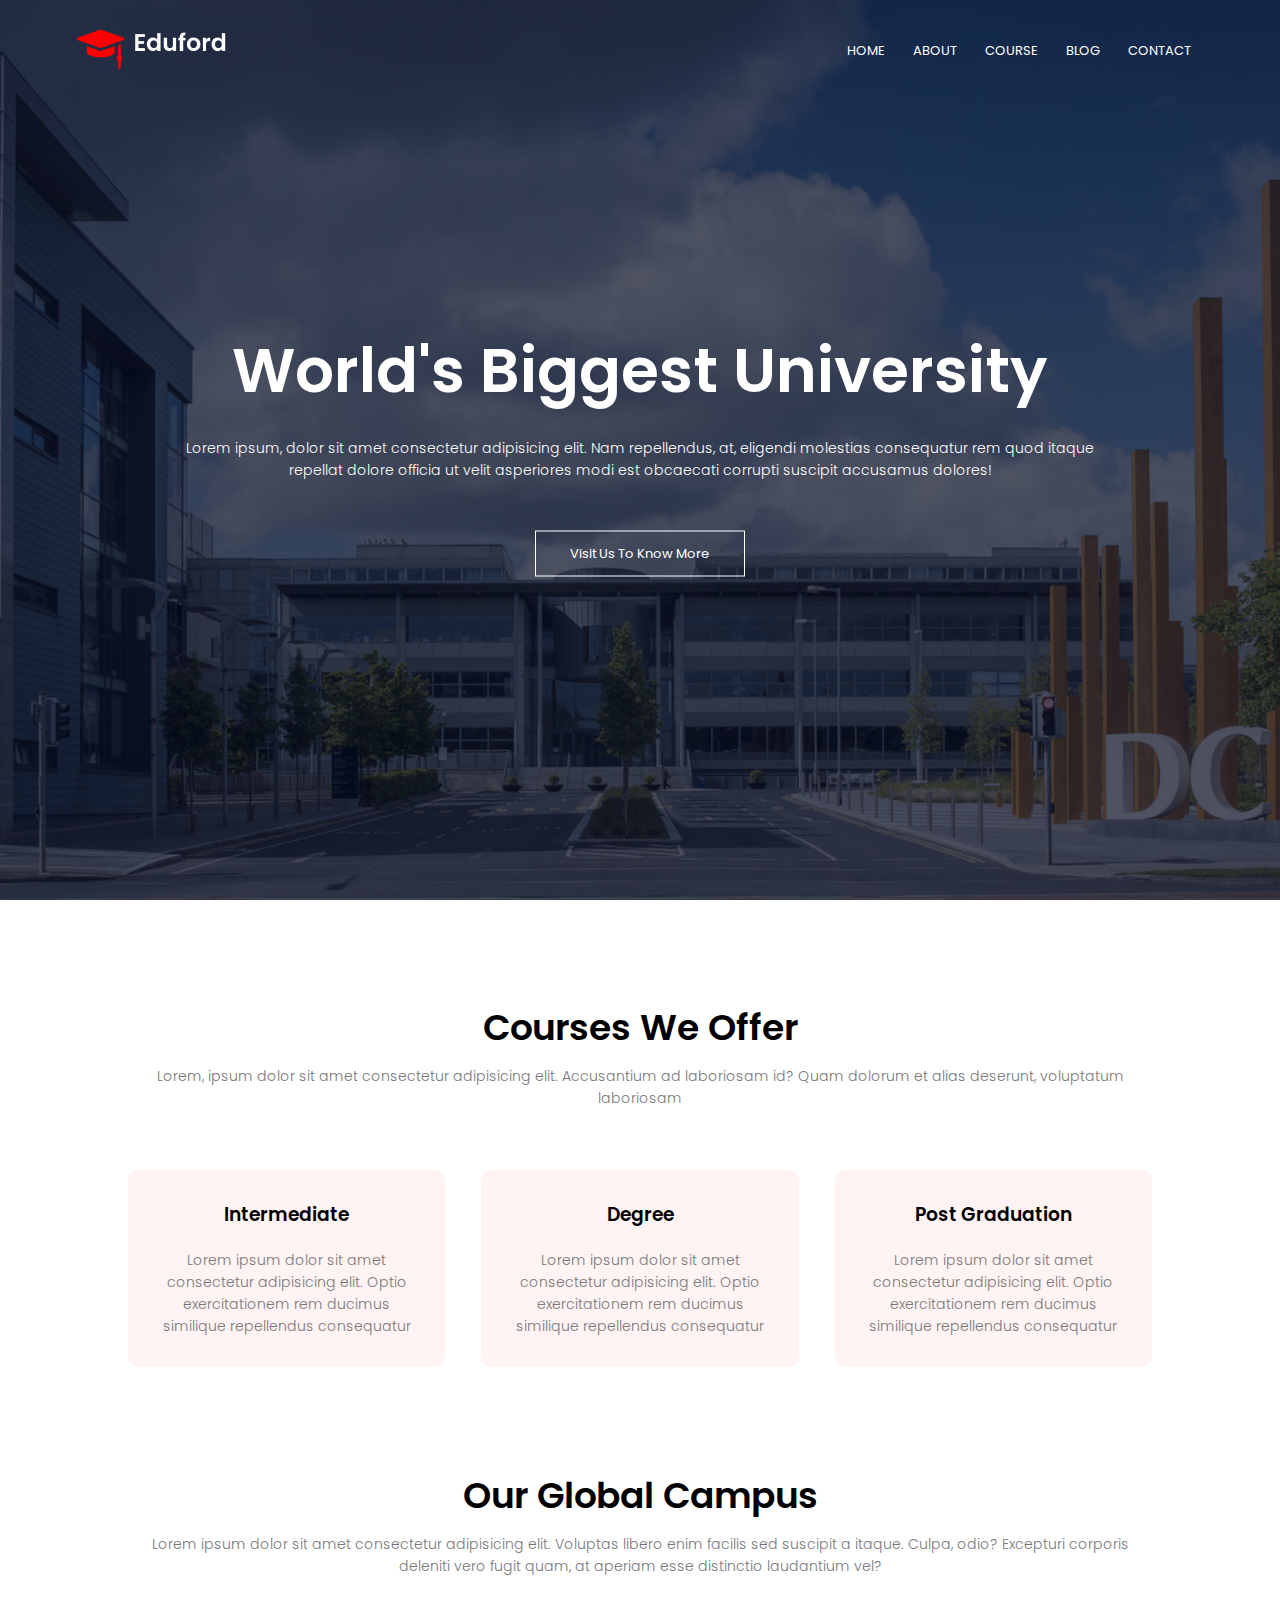
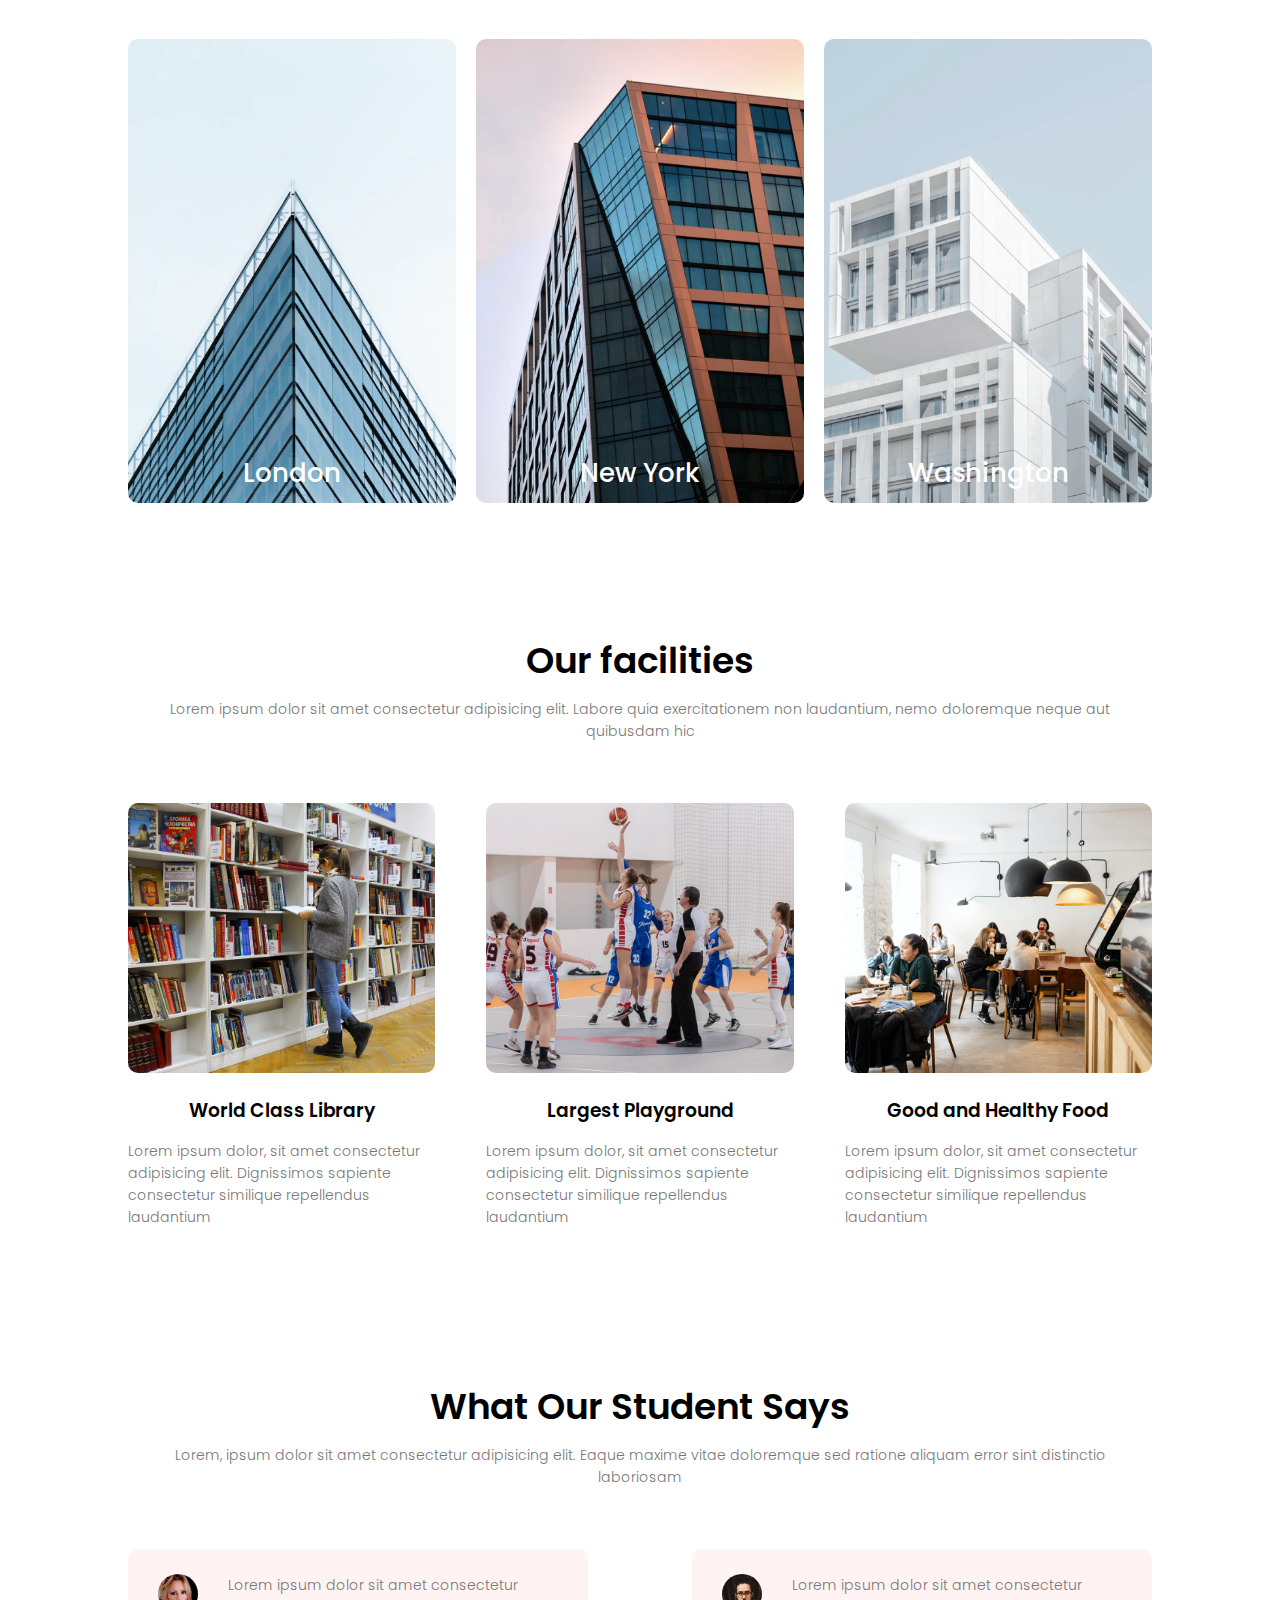
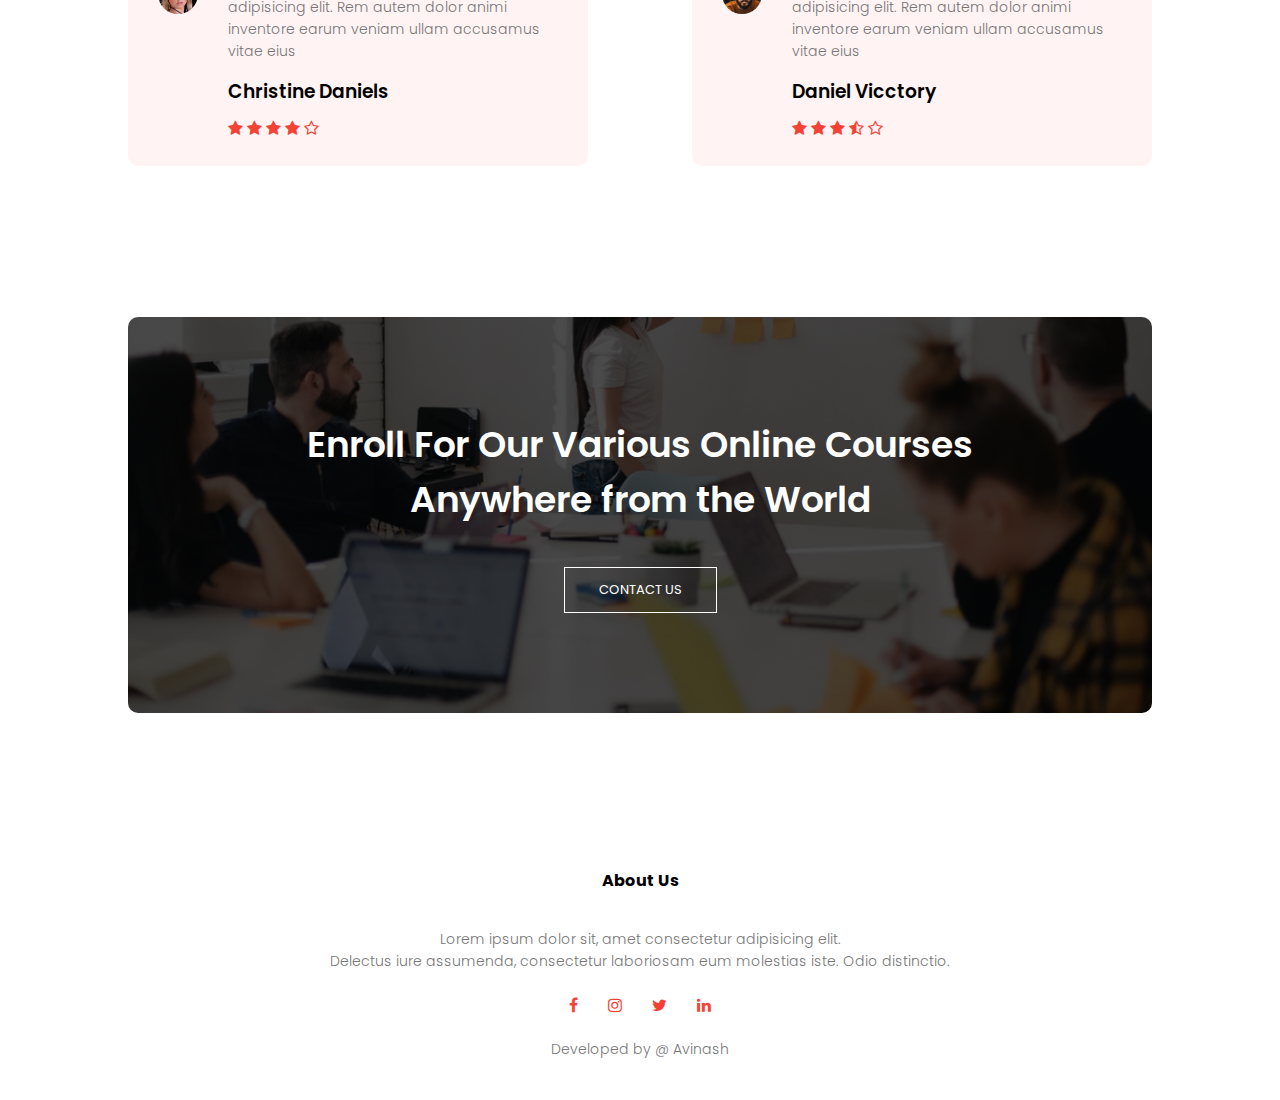
<file: index.html>
<!DOCTYPE html>
<html lang="en">
  <head>
    <meta charset="UTF-8" />
    <meta http-equiv="X-UA-Compatible" content="IE=edge" />
    <meta name="viewport" content="width=device-width, initial-scale=1.0" />
    <title>World's biggest University</title>
    <link rel="stylesheet" href="style.css" />

    <link rel="preconnect" href="https://fonts.googleapis.com" />
    <link rel="preconnect" href="https://fonts.gstatic.com" crossorigin />
    <link
      href="https://fonts.googleapis.com/css2?family=Poppins:ital,wght@0,200;0,400;0,600;0,700;1,100;1,200;1,400&display=swap"
      rel="stylesheet"
    />
    <link
      href="https://maxcdn.bootstrapcdn.com/font-awesome/4.2.0/css/font-awesome.min.css"
      rel="stylesheet"
    />
  </head>
  <body>
    <section class="header">
      <nav>
        <a href="index.html"><img src="eduford_img/logo.png" /></a>
        <div class="nav-links" id="navLinks">
          <i class="fa fa-times" onclick="hideMenu()"></i>
          <ul>
            <li><a href="index.html">HOME</a></li>
            <li><a href="about.html">ABOUT</a></li>
            <li><a href="course.html">COURSE</a></li>
            <li><a href="blog.html">BLOG</a></li>
            <li><a href="contcat.html">CONTACT</a></li>
          </ul>
        </div>
        <i class="fa fa-bars" onclick="showMenu()"></i>
      </nav>
      <div class="text-box">
        <h1>World's Biggest University</h1>
        <p>
          Lorem ipsum, dolor sit amet consectetur adipisicing elit. Nam
          repellendus, at, eligendi molestias consequatur rem quod itaque<br />
          repellat dolore officia ut velit asperiores modi est obcaecati
          corrupti suscipit accusamus dolores!
        </p>
        <a href="" class="btn">Visit Us To Know More</a>
      </div>
    </section>

    <section class="course">
      <h1>Courses We Offer</h1>
      <p>
        Lorem, ipsum dolor sit amet consectetur adipisicing elit. Accusantium ad
        laboriosam id? Quam dolorum et alias deserunt, voluptatum laboriosam
      </p>
      <div class="row">
        <div class="course-col">
          <h3>Intermediate</h3>
          <p>
            Lorem ipsum dolor sit amet consectetur adipisicing elit. Optio
            exercitationem rem ducimus similique repellendus consequatur
          </p>
        </div>

        <div class="course-col">
          <h3>Degree</h3>
          <p>
            Lorem ipsum dolor sit amet consectetur adipisicing elit. Optio
            exercitationem rem ducimus similique repellendus consequatur
          </p>
        </div>
        <div class="course-col">
          <h3>Post Graduation</h3>
          <p>
            Lorem ipsum dolor sit amet consectetur adipisicing elit. Optio
            exercitationem rem ducimus similique repellendus consequatur
          </p>
        </div>
      </div>
    </section>

    <!-- ----------------------campus------------------------------ -->

    <section class="campus">
      <h1>Our Global Campus</h1>
      <p>
        Lorem ipsum dolor sit amet consectetur adipisicing elit. Voluptas libero
        enim facilis sed suscipit a itaque. Culpa, odio? Excepturi corporis
        deleniti vero fugit quam, at aperiam esse distinctio laudantium vel?
      </p>
      <div class="row">
        <div class="campus-col">
          <img src="eduford_img/london.png" alt="landon" />
          <div class="layer">
            <h3>London</h3>
          </div>
        </div>

        <div class="campus-col">
          <img src="eduford_img/newyork.png" alt="landon" />
          <div class="layer">
            <h3>New York</h3>
          </div>
        </div>

        <div class="campus-col">
          <img src="eduford_img/washington.png" alt="landon" />
          <div class="layer">
            <h3>Washington</h3>
          </div>
        </div>
      </div>
    </section>
    <!-- ------------------------Facilities-------------------------- -->
    <section class="facilities">
      <h1>Our facilities</h1>
      <p>
        Lorem ipsum dolor sit amet consectetur adipisicing elit. Labore quia
        exercitationem non laudantium, nemo doloremque neque aut quibusdam hic
      </p>

      <div class="row">
        <div class="facilites-cols">
          <img src="eduford_img/library.png" />
          <h3>World Class Library</h3>
          <p>
            Lorem ipsum dolor, sit amet consectetur adipisicing elit.
            Dignissimos sapiente consectetur similique repellendus laudantium
          </p>
        </div>

        <div class="facilites-cols">
          <img src="eduford_img/basketball.png" />
          <h3>Largest Playground</h3>
          <p>
            Lorem ipsum dolor, sit amet consectetur adipisicing elit.
            Dignissimos sapiente consectetur similique repellendus laudantium
          </p>
        </div>

        <div class="facilites-cols">
          <img src="eduford_img/cafeteria.png" />
          <h3>Good and Healthy Food</h3>
          <p>
            Lorem ipsum dolor, sit amet consectetur adipisicing elit.
            Dignissimos sapiente consectetur similique repellendus laudantium
          </p>
        </div>
      </div>
    </section>

    <!-- -----------------------------Testimonials---------------------------- -->

    <section class="testimonial">
      <h1>What Our Student Says</h1>
      <p>
        Lorem, ipsum dolor sit amet consectetur adipisicing elit. Eaque maxime
        vitae doloremque sed ratione aliquam error sint distinctio laboriosam
      </p>

      <div class="row">
        <div class="testimonial-col">
          <img src="eduford_img/user1.jpg" />
          <div>
            <p>
              Lorem ipsum dolor sit amet consectetur adipisicing elit. Rem autem
              dolor animi inventore earum veniam ullam accusamus vitae eius
              <h3>Christine Daniels</h3>
              <i class="fa fa-star"></i>
              <i class="fa fa-star"></i>
              <i class="fa fa-star"></i>
              <i class="fa fa-star"></i>
              <i class="fa fa-star-o"></i>
            </p>
          </div>
        </div>

        <div class="testimonial-col">
          <img src="eduford_img/user2.jpg" />
          <div>
            <p>
              Lorem ipsum dolor sit amet consectetur adipisicing elit. Rem autem
              dolor animi inventore earum veniam ullam accusamus vitae eius
              <h3>Daniel Vicctory</h3>
              <i class="fa fa-star"></i>
              <i class="fa fa-star"></i>
              <i class="fa fa-star"></i>
              <i class="fa fa-star-half-o"></i>
              <i class="fa fa-star-o"></i>
            </p>
          </div>
        </div>
      </div>
    </section>



    <!-- -----------------------Call to Action------------------------------- -->


    <section class="cta">
      <h1>Enroll For Our Various Online Courses <br>Anywhere from the World</h1>
      <a href=""class="btn">CONTACT US</a>
    </section>



    <!-- ---------------------Footer---------------------------------- -->

    <section class="footer">
      <h4>About Us</h4>
      <p>Lorem ipsum dolor sit, amet consectetur adipisicing elit.<br> Delectus iure assumenda, consectetur laboriosam eum molestias iste. Odio distinctio.</p>
      <div class="icons">
        <i class="fa fa-facebook"></i>
        <i class="fa fa-instagram"></i>
        <i class="fa fa-twitter"></i>
        <i class="fa fa-linkedin"></i>
      </div>
      <p>Developed by @ Avinash</p>
    </section>

















    <!-- ---------------------------Javascript for toggle Menu------------------- -->
    <script>
      var navLinks = document.getElementById("navLinks");

      function hideMenu() {
        navLinks.style.right = "-200px";
      }
      function showMenu() {
        navLinks.style.right = "0";
      }
    </script>
  </body>
</html>
</file>
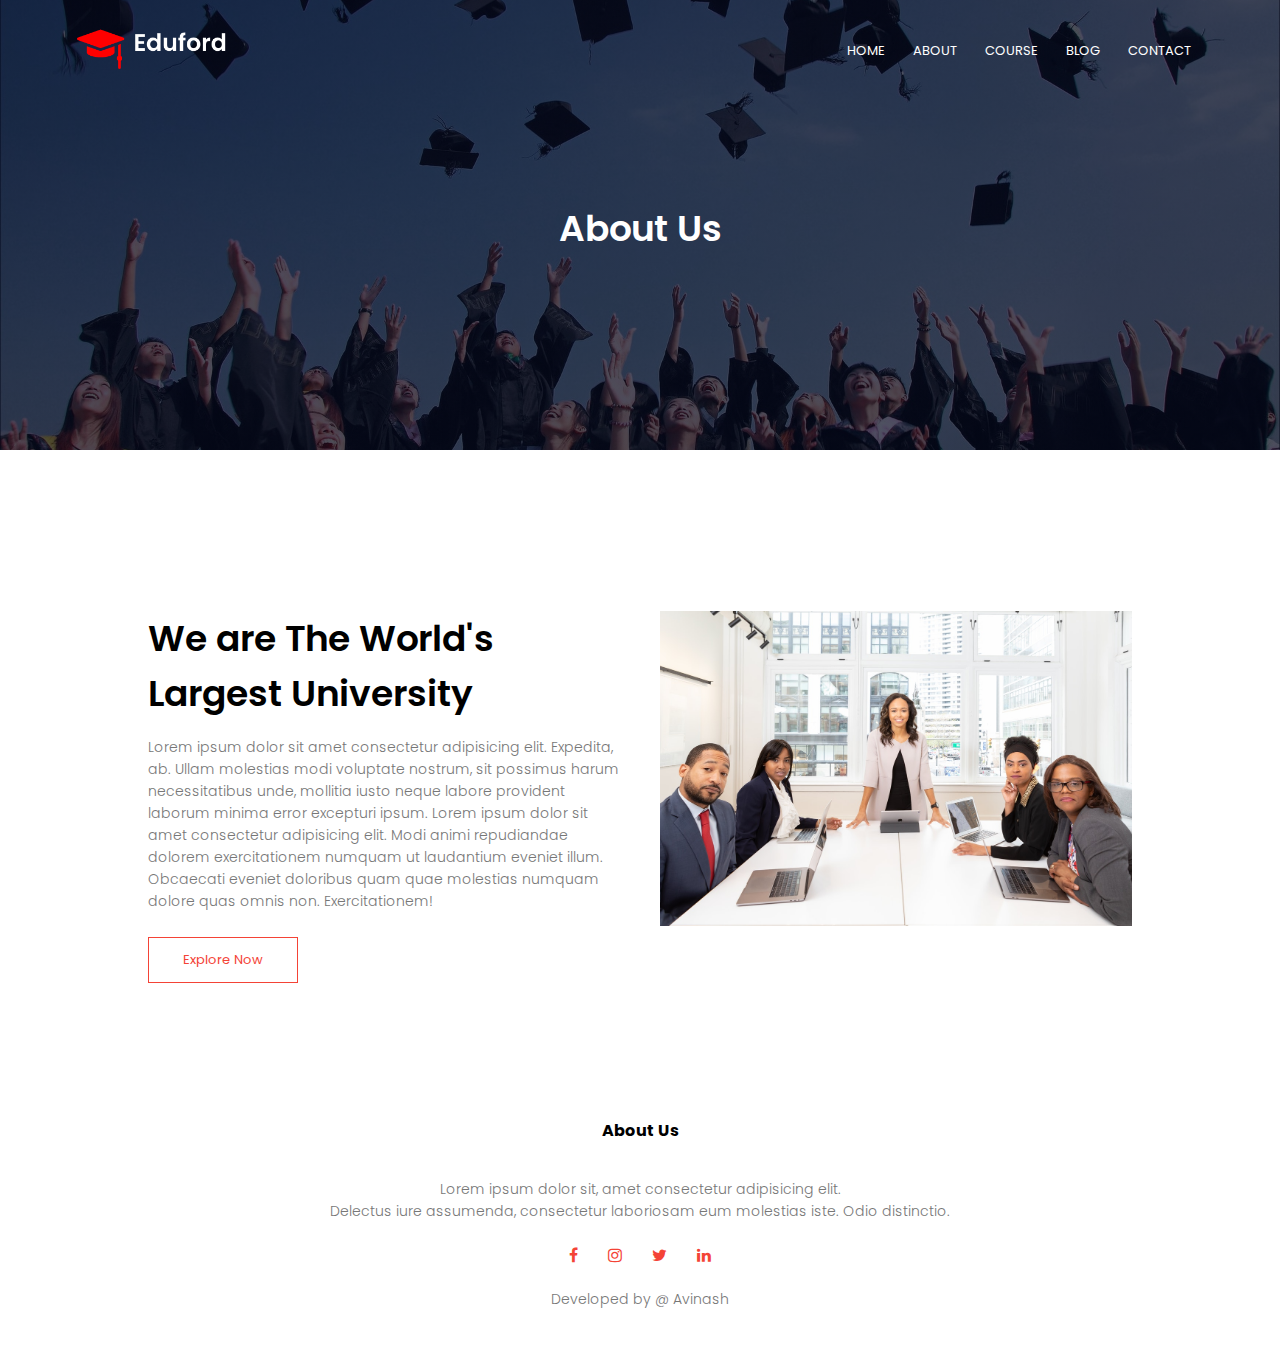
<file: about.html>
<!DOCTYPE html>
<html lang="en">
  <head>
    <meta charset="UTF-8" />
    <meta http-equiv="X-UA-Compatible" content="IE=edge" />
    <meta name="viewport" content="width=device-width, initial-scale=1.0" />
    <title>World's biggest University</title>
    <link rel="stylesheet" href="style.css" />

    <link rel="preconnect" href="https://fonts.googleapis.com" />
    <link rel="preconnect" href="https://fonts.gstatic.com" crossorigin />
    <link
      href="https://fonts.googleapis.com/css2?family=Poppins:ital,wght@0,200;0,400;0,600;0,700;1,100;1,200;1,400&display=swap"
      rel="stylesheet"
    />
    <link
      href="https://maxcdn.bootstrapcdn.com/font-awesome/4.2.0/css/font-awesome.min.css"
      rel="stylesheet"
    />
  </head>
  <body>
    <section class="sub-header">
      <nav>
        <a href="index.html"><img src="eduford_img/logo.png" /></a>
        <div class="nav-links" id="navLinks">
          <i class="fa fa-times" onclick="hideMenu()"></i>
          <ul>
            <li><a href="index.html">HOME</a></li>
            <li><a href="about.html">ABOUT</a></li>
            <li><a href="course.html">COURSE</a></li>
            <li><a href="blog.html">BLOG</a></li>
            <li><a href="contcat.html">CONTACT</a></li>
          </ul>
        </div>
        <i class="fa fa-bars" onclick="showMenu()"></i>
      </nav>
      <h1>About Us</h1>
    </section>

    <!-- ----------------------About Us content-----------------------------   -->

    <section class="about-us">
      <div class="row">
        <div class="about-col">
          <h1>We are The World's Largest University</h1>
          <p>
            Lorem ipsum dolor sit amet consectetur adipisicing elit. Expedita,
            ab. Ullam molestias modi voluptate nostrum, sit possimus harum
            necessitatibus unde, mollitia iusto neque labore provident laborum
            minima error excepturi ipsum. Lorem ipsum dolor sit amet consectetur
            adipisicing elit. Modi animi repudiandae dolorem exercitationem
            numquam ut laudantium eveniet illum. Obcaecati eveniet doloribus
            quam quae molestias numquam dolore quas omnis non. Exercitationem!
          </p>
          <a href="" class="btn red-btn">Explore Now</a>
        </div>
        <div class="about-col">
          <img src="eduford_img/about.jpg" alt="" />
        </div>
      </div>
    </section>

    <!-- ---------------------Footer---------------------------------- -->

    <section class="footer">
      <h4>About Us</h4>
      <p>
        Lorem ipsum dolor sit, amet consectetur adipisicing elit.<br />
        Delectus iure assumenda, consectetur laboriosam eum molestias iste. Odio
        distinctio.
      </p>
      <div class="icons">
        <i class="fa fa-facebook"></i>
        <i class="fa fa-instagram"></i>
        <i class="fa fa-twitter"></i>
        <i class="fa fa-linkedin"></i>
      </div>
      <p>Developed by @ Avinash</p>
    </section>

    <!-- ---------------------------Javascript for toggle Menu------------------- -->
    <script>
      var navLinks = document.getElementById("navLinks");

      function hideMenu() {
        navLinks.style.right = "-200px";
      }
      function showMenu() {
        navLinks.style.right = "0";
      }
    </script>
  </body>
</html>
</file>
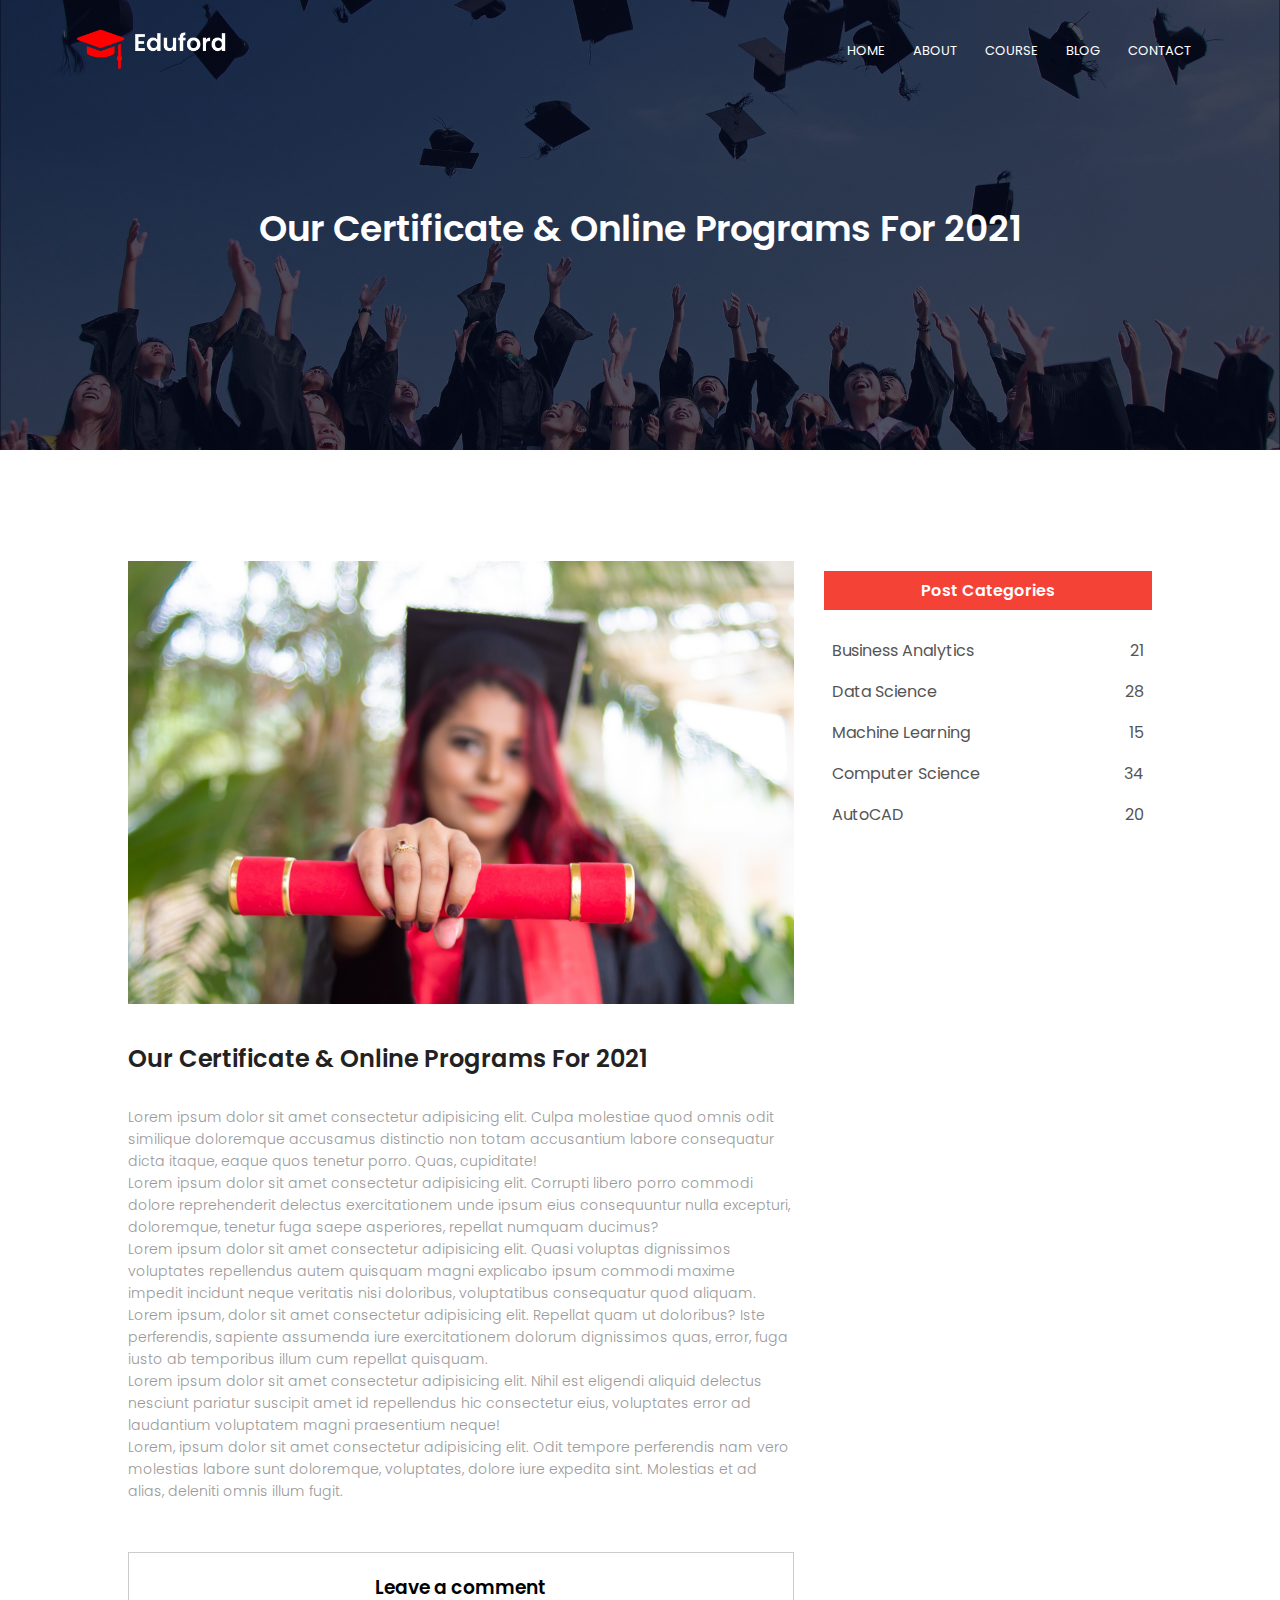
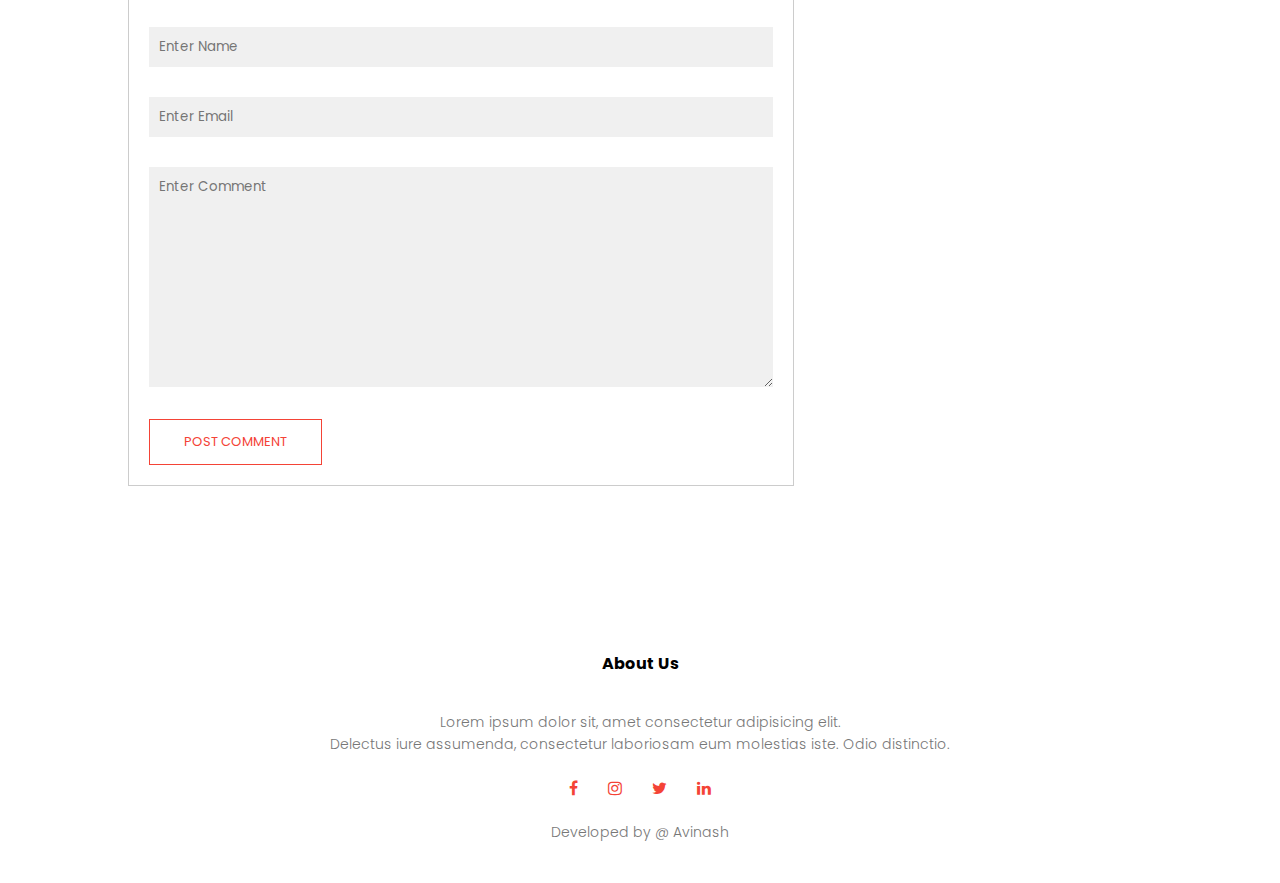
<file: blog.html>
<!DOCTYPE html>
<html lang="en">
  <head>
    <meta charset="UTF-8" />
    <meta http-equiv="X-UA-Compatible" content="IE=edge" />
    <meta name="viewport" content="width=device-width, initial-scale=1.0" />
    <title>World's biggest University</title>
    <link rel="stylesheet" href="style.css" />

    <link rel="preconnect" href="https://fonts.googleapis.com" />
    <link rel="preconnect" href="https://fonts.gstatic.com" crossorigin />
    <link
      href="https://fonts.googleapis.com/css2?family=Poppins:ital,wght@0,200;0,400;0,600;0,700;1,100;1,200;1,400&display=swap"
      rel="stylesheet"
    />
    <link
      href="https://maxcdn.bootstrapcdn.com/font-awesome/4.2.0/css/font-awesome.min.css"
      rel="stylesheet"
    />
  </head>
  <body>
    <section class="sub-header">
      <nav>
        <a href="index.html"><img src="eduford_img/logo.png" /></a>
        <div class="nav-links" id="navLinks">
          <i class="fa fa-times" onclick="hideMenu()"></i>
          <ul>
            <li><a href="index.html">HOME</a></li>
            <li><a href="about.html">ABOUT</a></li>
            <li><a href="course.html">COURSE</a></li>
            <li><a href="blog.html">BLOG</a></li>
            <li><a href="contcat.html">CONTACT</a></li>
          </ul>
        </div>
        <i class="fa fa-bars" onclick="showMenu()"></i>
      </nav>
      <h1>Our Certificate & Online Programs For 2021</h1>
    </section>

    <!-- ------------------------BLog Page content------------------------ -->

    <section class="blog-section">
      <div class="row">
        <div class="blog-left">
          <img src="eduford_img/certificate.jpg" alt="" />
          <h2>Our Certificate & Online Programs For 2021</h2>
          <p>
            Lorem ipsum dolor sit amet consectetur adipisicing elit. Culpa
            molestiae quod omnis odit similique doloremque accusamus distinctio
            non totam accusantium labore consequatur dicta itaque, eaque quos
            tenetur porro. Quas, cupiditate!<br />Lorem ipsum dolor sit amet
            consectetur adipisicing elit. Corrupti libero porro commodi dolore
            reprehenderit delectus exercitationem unde ipsum eius consequuntur
            nulla excepturi, doloremque, tenetur fuga saepe asperiores, repellat
            numquam ducimus?
          </p>
          <p>
            Lorem ipsum dolor sit amet consectetur adipisicing elit. Quasi
            voluptas dignissimos voluptates repellendus autem quisquam magni
            explicabo ipsum commodi maxime impedit incidunt neque veritatis nisi
            doloribus, voluptatibus consequatur quod aliquam.<br />Lorem ipsum,
            dolor sit amet consectetur adipisicing elit. Repellat quam ut
            doloribus? Iste perferendis, sapiente assumenda iure exercitationem
            dolorum dignissimos quas, error, fuga iusto ab temporibus illum cum
            repellat quisquam.
          </p>
          <p>
            Lorem ipsum dolor sit amet consectetur adipisicing elit. Nihil est
            eligendi aliquid delectus nesciunt pariatur suscipit amet id
            repellendus hic consectetur eius, voluptates error ad laudantium
            voluptatem magni praesentium neque!<br />Lorem, ipsum dolor sit amet
            consectetur adipisicing elit. Odit tempore perferendis nam vero
            molestias labore sunt doloremque, voluptates, dolore iure expedita
            sint. Molestias et ad alias, deleniti omnis illum fugit.
          </p>

          <div class="comment-box">
            <h3>Leave a comment</h3>
            <form action="formHandler.php" class="comment-form">
              <input type="text" placeholder="Enter Name" name="name" />
              <input
                type="email"
                placeholder="Enter Email"
                name="visitor_email"
              />
              <textarea
                rows="10"
                placeholder="Enter Comment"
                name="subject"
              ></textarea>
              <button type="submit" class="btn red-btn">POST COMMENT</button>
            </form>
          </div>
        </div>
        <div class="blog-right">
          <h3>Post Categories</h3>
          <div>
            <span>Business Analytics</span>
            <span>21</span>
          </div>
          <div>
            <span>Data Science</span>
            <span>28</span>
          </div>
          <div>
            <span>Machine Learning</span>
            <span>15</span>
          </div>
          <div>
            <span>Computer Science</span>
            <span>34</span>
          </div>
          <div>
            <span>AutoCAD</span>
            <span>20</span>
          </div>
        </div>
      </div>
    </section>

    <!-- ---------------------Footer---------------------------------- -->

    <section class="footer">
      <h4>About Us</h4>
      <p>
        Lorem ipsum dolor sit, amet consectetur adipisicing elit.<br />
        Delectus iure assumenda, consectetur laboriosam eum molestias iste. Odio
        distinctio.
      </p>
      <div class="icons">
        <i class="fa fa-facebook"></i>
        <i class="fa fa-instagram"></i>
        <i class="fa fa-twitter"></i>
        <i class="fa fa-linkedin"></i>
      </div>
      <p>Developed by @ Avinash</p>
    </section>

    <!-- ---------------------------Javascript for toggle Menu------------------- -->
    <script>
      var navLinks = document.getElementById("navLinks");

      function hideMenu() {
        navLinks.style.right = "-200px";
      }
      function showMenu() {
        navLinks.style.right = "0";
      }
    </script>
  </body>
</html>
</file>
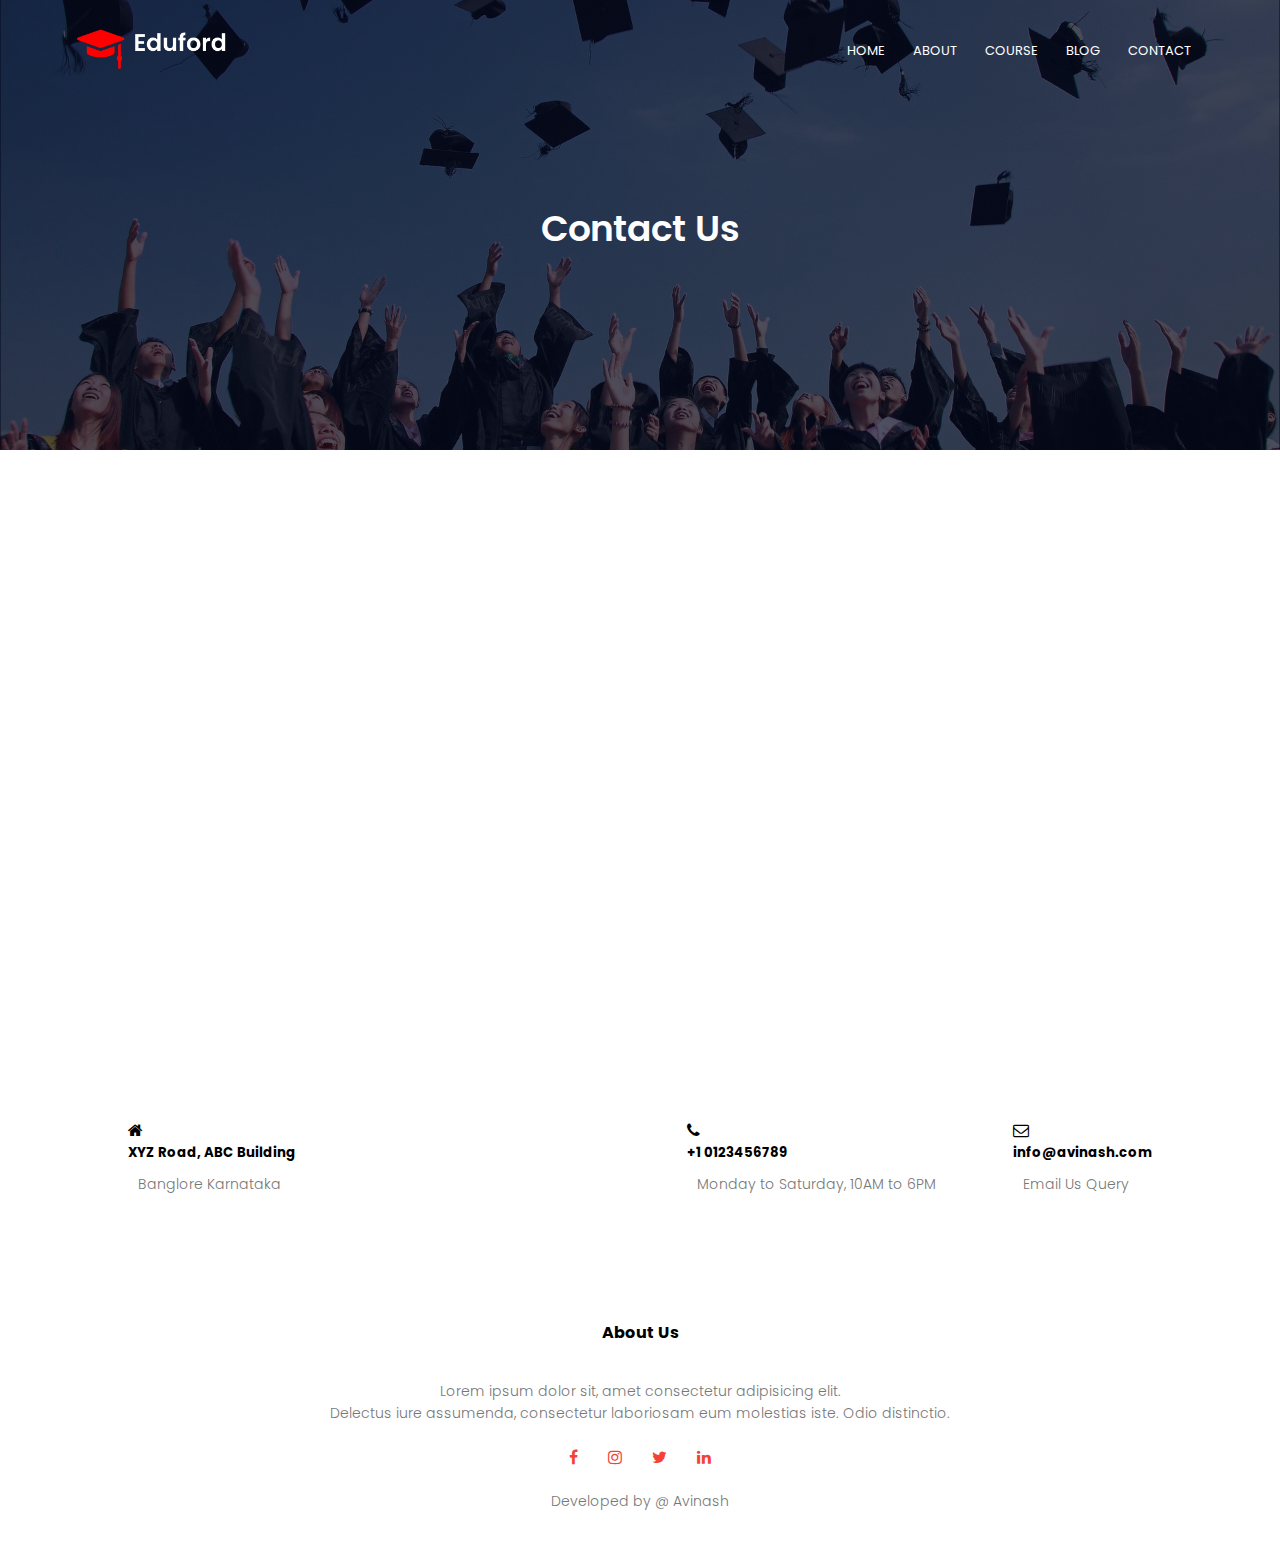
<file: contcat.html>
<!DOCTYPE html>
<html lang="en">
  <head>
    <meta charset="UTF-8" />
    <meta http-equiv="X-UA-Compatible" content="IE=edge" />
    <meta name="viewport" content="width=device-width, initial-scale=1.0" />
    <title>World's biggest University</title>
    <link rel="stylesheet" href="style.css" />

    <link rel="preconnect" href="https://fonts.googleapis.com" />
    <link rel="preconnect" href="https://fonts.gstatic.com" crossorigin />
    <link
      href="https://fonts.googleapis.com/css2?family=Poppins:ital,wght@0,200;0,400;0,600;0,700;1,100;1,200;1,400&display=swap"
      rel="stylesheet"
    />
    <link
      href="https://maxcdn.bootstrapcdn.com/font-awesome/4.2.0/css/font-awesome.min.css"
      rel="stylesheet"
    />
  </head>
  <body>
    <section class="sub-header">
      <nav>
        <a href="index.html"><img src="eduford_img/logo.png" /></a>
        <div class="nav-links" id="navLinks">
          <i class="fa fa-times" onclick="hideMenu()"></i>
          <ul>
            <li><a href="index.html">HOME</a></li>
            <li><a href="about.html">ABOUT</a></li>
            <li><a href="course.html">COURSE</a></li>
            <li><a href="blog.html">BLOG</a></li>
            <li><a href="contcat.html">CONTACT</a></li>
          </ul>
        </div>
        <i class="fa fa-bars" onclick="showMenu()"></i>
      </nav>
      <h1>Contact Us</h1>
    </section>

    <!-- -------------contact Us---------------------------- -->
    <section class="location">
      <iframe
        src="https://www.google.com/maps/embed?pb=!1m18!1m12!1m3!1d30115.90402717918!2d75.199546565969!3d19.348011163660725!2m3!1f0!2f0!3f0!3m2!1i1024!2i768!4f13.1!3m3!1m2!1s0x3bdb69c3f6929bf5%3A0x5d0bb5a98f5f3088!2sShevgaon%2C%20Maharashtra%20414502!5e0!3m2!1sen!2sin!4v1635615038219!5m2!1sen!2sin"
        width="600"
        height="450"
        style="border: 0"
        allowfullscreen=""
        loading="lazy"
      ></iframe>
    </section>

    <section class="contact-us">
      <div class="row">

        <div class="contact-col">
          <i class="fa fa-home"></i>
          <span>
            <h5>XYZ Road, ABC Building</h5>
            <p>Banglore Karnataka</p>
          </span>
        </div>
        <div>
          <i class="fa fa-phone"></i>
          <span>
            <h5>+1 0123456789</h5>
            <p>Monday to Saturday, 10AM to 6PM</p>
          </span>
        </div>
        <div>
          <i class="fa fa-envelope-o"></i>
          <span>
            <h5>info@avinash.com</h5>
          <p>Email Us Query</p>
          </span>
        </div>
       </div>

        <div class="contact-col">
        
        </div>
      </div>
    </section>

    <!-- ---------------------Footer---------------------------------- -->

    <section class="footer">
      <h4>About Us</h4>
      <p>
        Lorem ipsum dolor sit, amet consectetur adipisicing elit.<br />
        Delectus iure assumenda, consectetur laboriosam eum molestias iste. Odio
        distinctio.
      </p>
      <div class="icons">
        <i class="fa fa-facebook"></i>
        <i class="fa fa-instagram"></i>
        <i class="fa fa-twitter"></i>
        <i class="fa fa-linkedin"></i>
      </div>
      <p>Developed by @ Avinash</p>
    </section>

    <!-- ---------------------------Javascript for toggle Menu------------------- -->
    <script>
      var navLinks = document.getElementById("navLinks");

      function hideMenu() {
        navLinks.style.right = "-200px";
      }
      function showMenu() {
        navLinks.style.right = "0";
      }
    </script>
  </body>
</html>
</file>
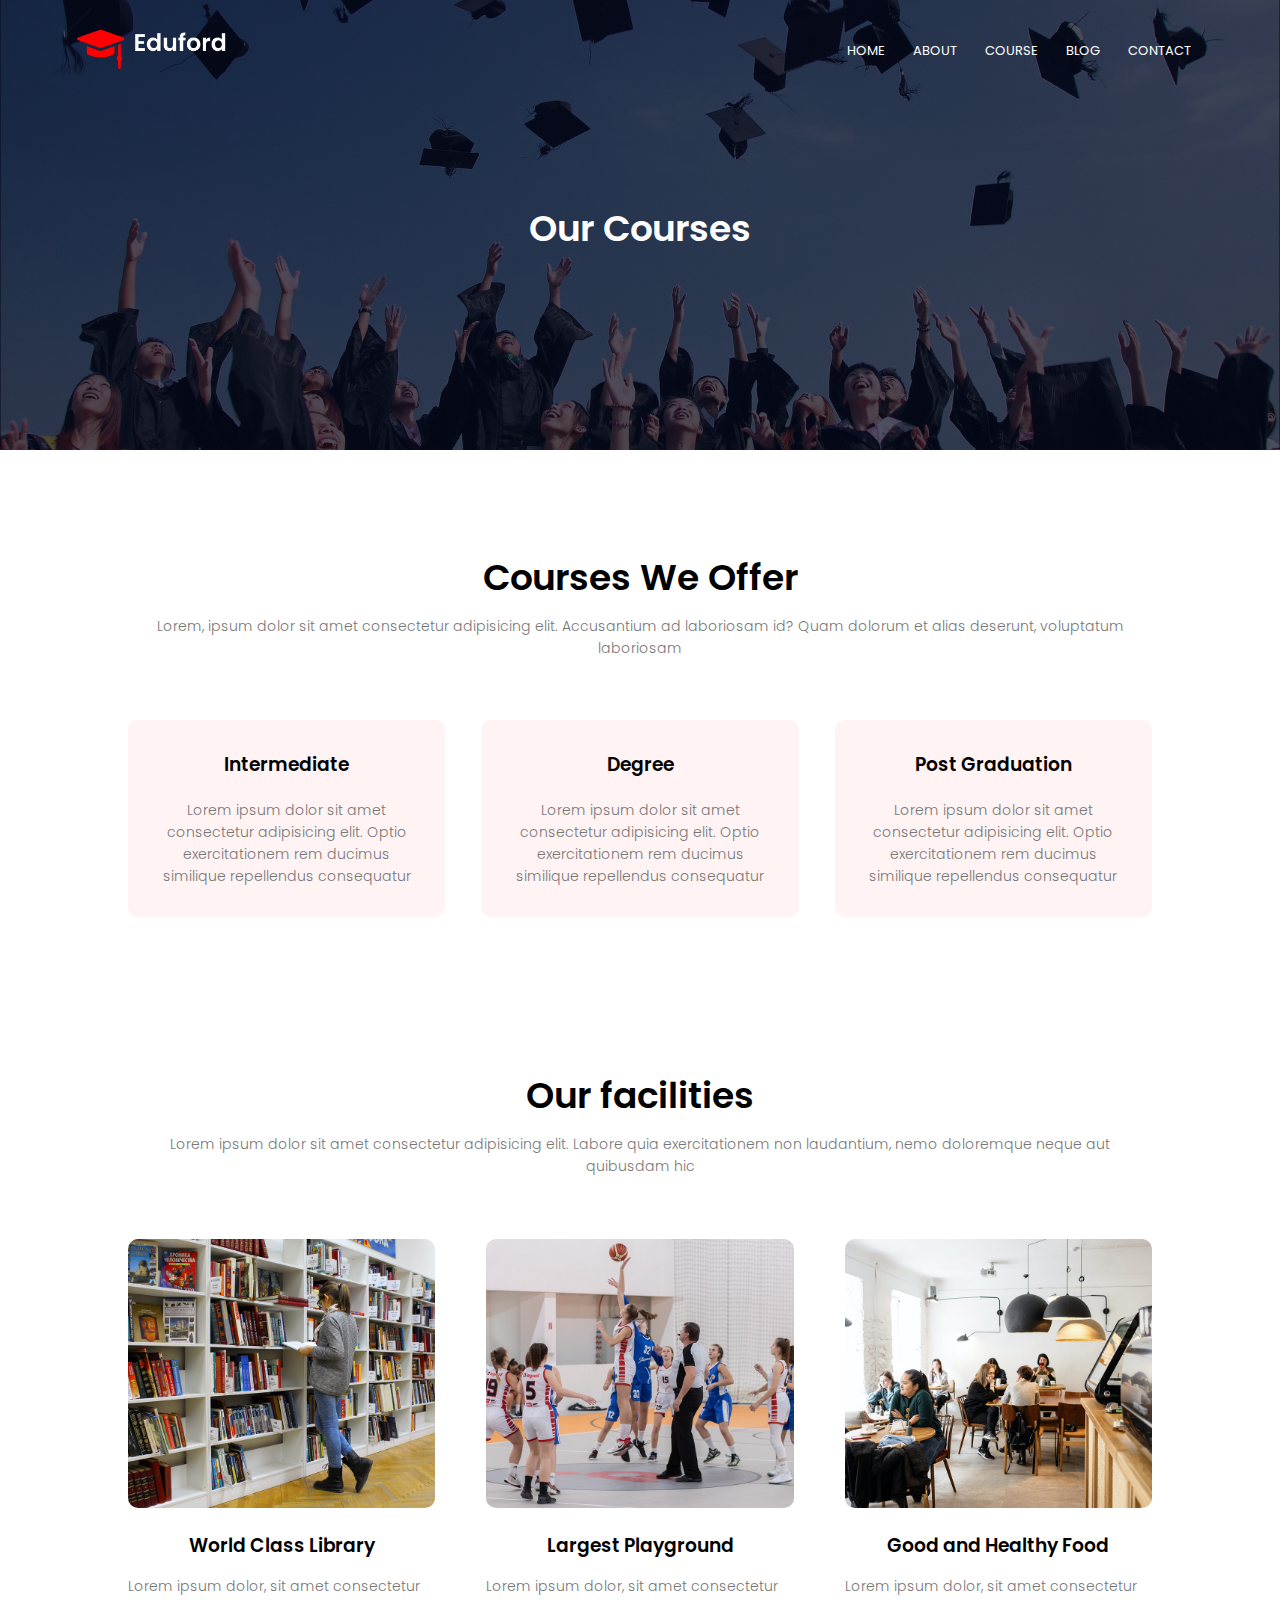
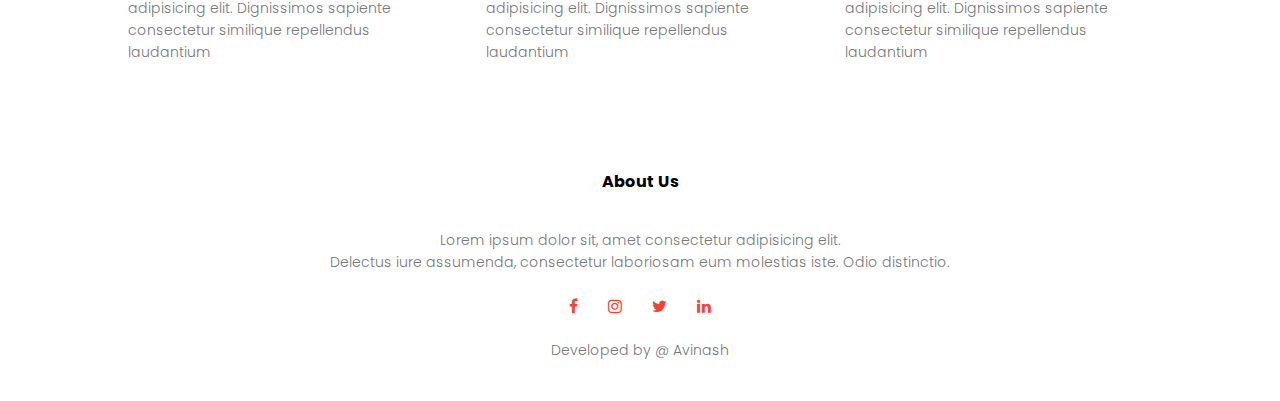
<file: course.html>
<!DOCTYPE html>
<html lang="en">
  <head>
    <meta charset="UTF-8" />
    <meta http-equiv="X-UA-Compatible" content="IE=edge" />
    <meta name="viewport" content="width=device-width, initial-scale=1.0" />
    <title>World's biggest University</title>
    <link rel="stylesheet" href="style.css" />

    <link rel="preconnect" href="https://fonts.googleapis.com" />
    <link rel="preconnect" href="https://fonts.gstatic.com" crossorigin />
    <link
      href="https://fonts.googleapis.com/css2?family=Poppins:ital,wght@0,200;0,400;0,600;0,700;1,100;1,200;1,400&display=swap"
      rel="stylesheet"
    />
    <link
      href="https://maxcdn.bootstrapcdn.com/font-awesome/4.2.0/css/font-awesome.min.css"
      rel="stylesheet"
    />
  </head>
  <body>
    <section class="sub-header">
      <nav>
        <a href="index.html"><img src="eduford_img/logo.png" /></a>
        <div class="nav-links" id="navLinks">
          <i class="fa fa-times" onclick="hideMenu()"></i>
          <ul>
            <li><a href="index.html">HOME</a></li>
            <li><a href="about.html">ABOUT</a></li>
            <li><a href="course.html">COURSE</a></li>
            <li><a href="blog.html">BLOG</a></li>
            <li><a href="contcat.html">CONTACT</a></li>
          </ul>
        </div>
        <i class="fa fa-bars" onclick="showMenu()"></i>
      </nav>
      <h1>Our Courses</h1>
    </section>

    <!-- --------------------Course-------------------------------------- -->

    <section class="course">
      <h1>Courses We Offer</h1>
      <p>
        Lorem, ipsum dolor sit amet consectetur adipisicing elit. Accusantium ad
        laboriosam id? Quam dolorum et alias deserunt, voluptatum laboriosam
      </p>
      <div class="row">
        <div class="course-col">
          <h3>Intermediate</h3>
          <p>
            Lorem ipsum dolor sit amet consectetur adipisicing elit. Optio
            exercitationem rem ducimus similique repellendus consequatur
          </p>
        </div>

        <div class="course-col">
          <h3>Degree</h3>
          <p>
            Lorem ipsum dolor sit amet consectetur adipisicing elit. Optio
            exercitationem rem ducimus similique repellendus consequatur
          </p>
        </div>
        <div class="course-col">
          <h3>Post Graduation</h3>
          <p>
            Lorem ipsum dolor sit amet consectetur adipisicing elit. Optio
            exercitationem rem ducimus similique repellendus consequatur
          </p>
        </div>
      </div>
    </section>

    <!-- --------------------facilities----------------------------- -->

    <section class="facilities">
      <h1>Our facilities</h1>
      <p>
        Lorem ipsum dolor sit amet consectetur adipisicing elit. Labore quia
        exercitationem non laudantium, nemo doloremque neque aut quibusdam hic
      </p>

      <div class="row">
        <div class="facilites-cols">
          <img src="eduford_img/library.png" />
          <h3>World Class Library</h3>
          <p>
            Lorem ipsum dolor, sit amet consectetur adipisicing elit.
            Dignissimos sapiente consectetur similique repellendus laudantium
          </p>
        </div>

        <div class="facilites-cols">
          <img src="eduford_img/basketball.png" />
          <h3>Largest Playground</h3>
          <p>
            Lorem ipsum dolor, sit amet consectetur adipisicing elit.
            Dignissimos sapiente consectetur similique repellendus laudantium
          </p>
        </div>

        <div class="facilites-cols">
          <img src="eduford_img/cafeteria.png" />
          <h3>Good and Healthy Food</h3>
          <p>
            Lorem ipsum dolor, sit amet consectetur adipisicing elit.
            Dignissimos sapiente consectetur similique repellendus laudantium
          </p>
        </div>
      </div>
    </section>

    <!-- ---------------------Footer---------------------------------- -->

    <section class="footer">
      <h4>About Us</h4>
      <p>
        Lorem ipsum dolor sit, amet consectetur adipisicing elit.<br />
        Delectus iure assumenda, consectetur laboriosam eum molestias iste. Odio
        distinctio.
      </p>
      <div class="icons">
        <i class="fa fa-facebook"></i>
        <i class="fa fa-instagram"></i>
        <i class="fa fa-twitter"></i>
        <i class="fa fa-linkedin"></i>
      </div>
      <p>Developed by @ Avinash</p>
    </section>

    <!-- ---------------------------Javascript for toggle Menu------------------- -->
    <script>
      var navLinks = document.getElementById("navLinks");

      function hideMenu() {
        navLinks.style.right = "-200px";
      }
      function showMenu() {
        navLinks.style.right = "0";
      }
    </script>
  </body>
</html>
</file>
<file: style.css>
* {
  margin: 0;
  padding: 0;
  font-family: "Poppins", sans-serif;
}

.header {
  min-height: 100vh;
  width: 100%;
  background-image: linear-gradient(rgba(4, 9, 30, 0.7), rgba(4, 9, 30, 0.7)),
    url(eduford_img/banner.png);
  background-position: center;
  background-size: cover;
  position: relative;
}

nav {
  display: flex;
  padding: 2% 6%;
  justify-content: space-between;
  align-items: center;
}
nav img {
  width: 150px;
}

.nav-links {
  flex: 1;
  text-align: right;
}

.nav-links ul li {
  list-style: none;
  display: inline-block;
  padding: 8px 12px;
  position: relative;
}

.nav-links ul li a {
  color: #fff;
  text-decoration: none;
  font-size: 13px;
}

.nav-links ul li::after {
  content: "";
  width: 0%;
  height: 2px;
  background: #f44336;
  display: block;
  margin: auto;
  transition: 0.5s;
}
.nav-links ul li:hover::after {
  width: 100%;
}
.text-box {
  width: 90%;
  color: white;
  position: absolute;
  top: 50%;
  left: 50%;
  transform: translate(-50%, -50%);
  text-align: center;
}

.text-box h1 {
  font-size: 62px;
}
.text-box p {
  margin: 10px 0 40px;
  font-size: 14px;
  color: #fff;
}
.btn {
  display: inline-block;
  text-decoration: none;
  color: #fff;
  border: 1px solid #fff;
  padding: 12px 34px;
  font-size: 13px;
  background: transparent;
  position: relative;
  cursor: pointer;
}

.btn:hover {
  border: 1px solid #f44336;
  background: #f44336;
  transition: 1s;
}

nav .fa {
  display: none;
}

@media (max-width: 700px) {
  .text-box h1 {
    font-size: 20px;
  }

  .nav-links ul li {
    display: block;
  }

  .nav-links {
    position: fixed;
    background: #f44336;
    height: 100vh;
    width: 200px;
    top: 0;
    right: -200px;
    z-index: 2;
    text-align: left;
    transition: 1s;
  }

  nav .fa {
    display: block;
    color: #fff;
    margin: 10px;
    font: 22px;
    cursor: pointer;
  }

  .nav-links ul {
    padding: 30px;
  }
}

/* ---------------courses---------------------- */

.course {
  width: 80%;
  margin: auto;
  text-align: center;
  padding-top: 100px;
}

h1 {
  font-size: 36px;
  font-weight: 600;
}

p {
  color: #777;
  font-size: 14px;
  font-weight: 300;
  line-height: 22px;
  padding: 10px;
}

.row {
  margin-top: 5%;
  display: flex;
  justify-content: space-between;
}

.course-col {
  flex-basis: 31%;
  background: #fff3f3;
  border-radius: 10px;
  margin-bottom: 5%;
  padding: 20px 12px;
  box-sizing: border-box;
  cursor: pointer;
  transition: 0.5s;
}

h3 {
  text-align: center;
  font-weight: 600;
  margin: 10px 0;
}
.course-col:hover {
  box-shadow: 0 0 20px 0px rgba(0, 0, 0, 0.2);
}

@media (max-width: 700px) {
  .row {
    flex-direction: column;
  }
}

/* -----------------------------campus----------------------------- */

.campus {
  width: 80%;
  margin: auto;
  text-align: center;
  padding-top: 50px;
}

.campus-col {
  flex-basis: 32%;
  border-radius: 10px;
  margin-bottom: 30px;
  position: relative;
  overflow: hidden;
}

.campus-col img {
  width: 100%;
  display: block;
}

.layer {
  background: transparent;
  width: 100%;
  height: 100%;
  position: absolute;
  top: 0;
  left: 0;
  transition: 0.5s;
  cursor: pointer;
}

.layer:hover {
  background: rgba(200, 0, 0, 0.5);
}

.layer h3 {
  width: 100%;
  font-weight: 500;
  color: #fff;
  font-size: 26px;
  bottom: 0;
  left: 50%;
  transform: translate(-50%);
  position: absolute;
  transition: 0.5s;
}

.layer:hover h3 {
  bottom: 49%;
  opacity: 1;
}

/* ---------------------------facilities--------------------------------- */

.facilities {
  width: 80%;
  margin: auto;
  text-align: center;
  padding-top: 100px;
}

.facilites-cols {
  flex-basis: 30%;
  border-radius: 10px;
  margin-bottom: 5%;
  text-align: left;
}

.facilites-cols img {
  width: 100%;
  border-radius: 10px;
}

.facilites-cols p {
  padding: 0;
}

.facilites-cols h3 {
  margin-top: 16px;
  margin-bottom: 15px;
  text-align: center;
}

/* ------------------------Testimonials------------------------------- */

.testimonial {
  width: 80%;
  margin: auto;
  padding-top: 100px;
  text-align: center;
}

.testimonial-col {
  flex-basis: 40%;
  border-radius: 10px;
  margin-bottom: 5%;
  text-align: left;
  background: #fff3f3;
  padding: 25px;
  cursor: pointer;
  display: flex;
}

.testimonial-col img {
  height: 40px;
  margin-left: 5px;
  margin-right: 30px;
  border-radius: 50%;
}

.testimonial-col p {
  padding: 0;
}

.testimonial-col h3 {
  margin-top: 15px;
  text-align: left;
}

.testimonial-col .fa {
  color: #f44336;
}

@media (max-width: 700px) {
  .testimonial-col img {
    margin-left: 0px;
    margin-right: 15px;
  }
}

/* ----------------Call to action--------------------------- */

.cta {
  margin: 100px auto;
  width: 80%;
  background-image: linear-gradient(rgba(0, 0, 0, 0.7), rgba(0, 0, 0, 0.7)),
    url(eduford_img/banner2.jpg);

  background-position: center;
  background-size: cover;
  border-radius: 10px;
  text-align: center;
  padding: 100px 0;
}

.cta h1 {
  color: #fff;
  margin-bottom: 40px;
  padding: 0;
}

@media (max-width: 700px) {
  .cta h1 {
    font-size: 24px;
  }
}

/* ---------------------footer----------------------------------------- */

.footer {
  width: 100%;
  text-align: center;
  padding: 30px 0;
}

.footer h4 {
  margin-bottom: 25px;
  margin-top: 25px;
}

.icons .fa {
  color: #f44336;
  margin: 0 13px;
  cursor: pointer;
  padding: 15px 0;
}

/* ---------------------About Us Page----------------------------------- */

.sub-header {
  height: 50vh;
  width: 100%;
  background-image: linear-gradient(rgba(4, 9, 30, 0.7), rgba(4, 9, 30, 0.7)),
    url(eduford_img/background.jpg);
  background-position: center;
  background-size: cover;
  text-align: center;
  color: #fff;
}

.sub-header h1 {
  margin-top: 100px;
}

.about-us {
  width: 80%;
  margin: auto;
  padding-top: 80px;
  padding-bottom: 50px;
}

.about-col {
  flex-basis: 48%;
  padding: 30px 20px;
}

.about-col img {
  width: 100%;
}

.about-col h1 {
  padding-top: 0;
}

.about-col p {
  padding: 15px 0 25px;
}

.red-btn {
  border: 1px solid #f44336;
  background: transparent;
  color: #f44336;
  transition: 1s;
}

.red-btn:hover {
  color: #fff;
}

/* ----------------blog-content----------------------- */

.blog-section {
  width: 80%;
  margin: auto;
  padding: 60px 0;
}

.blog-left {
  flex-basis: 65%;
}

.blog-left img {
  width: 100%;
}

.blog-left h2 {
  color: #222;
  font-weight: 600;
  margin: 30px 0;
}

.blog-left p {
  color: #999;
  padding: 0;
}

.blog-right {
  flex-basis: 32%;
}

.blog-right h3 {
  background: #f44336;
  color: #fff;
  padding: 7px 0;
  font-size: 16px;
  margin-bottom: 20px;
}

.blog-right div {
  display: flex;
  align-items: center;
  justify-content: space-between;
  color: #555;
  padding: 8px;
  box-sizing: border-box;
}

.comment-box {
  border: 1px solid #ccc;
  margin: 50px 0;
  padding: 10px 20px;
}
.comment-box h3 {
  text-align: center;
}

.comment-form input,
textarea {
  width: 100%;
  padding: 10px;
  margin: 15px 0;
  box-sizing: border-box;
  border: none;
  outline: none;
  background: #f0f0f0;
}

.comment-form button {
  margin: 10px 0;
}

@media (max-width: 700px) {
  .sub-header h1 {
    font-size: 24px;
  }
}

/* -----------------------contact Us-------------------- */

.location {
  width: 80%;
  margin: auto;
  padding: 80px 0;
}

.location iframe {
  width: 100%;
}

.contact-us {
  width: 80%;
  margin: auto;
}

.contact-col {
  flex-basis: 48%;
  margin-bottom: 30px;
}

.contact-col div {
  display: flex;
  align-items: center;
  margin: 40px;
}

.contact-col div .fa {
  font-size: 28px;
  color: #f44336;
  margin: 10px;
  margin-right: 30px;
}

.contact-col div p {
  padding: 0;
}

.contact-col div h5 {
  font-size: 20px;
  margin-bottom: 5px;
  color: #555;
  font-weight: 400;
}
</file>
